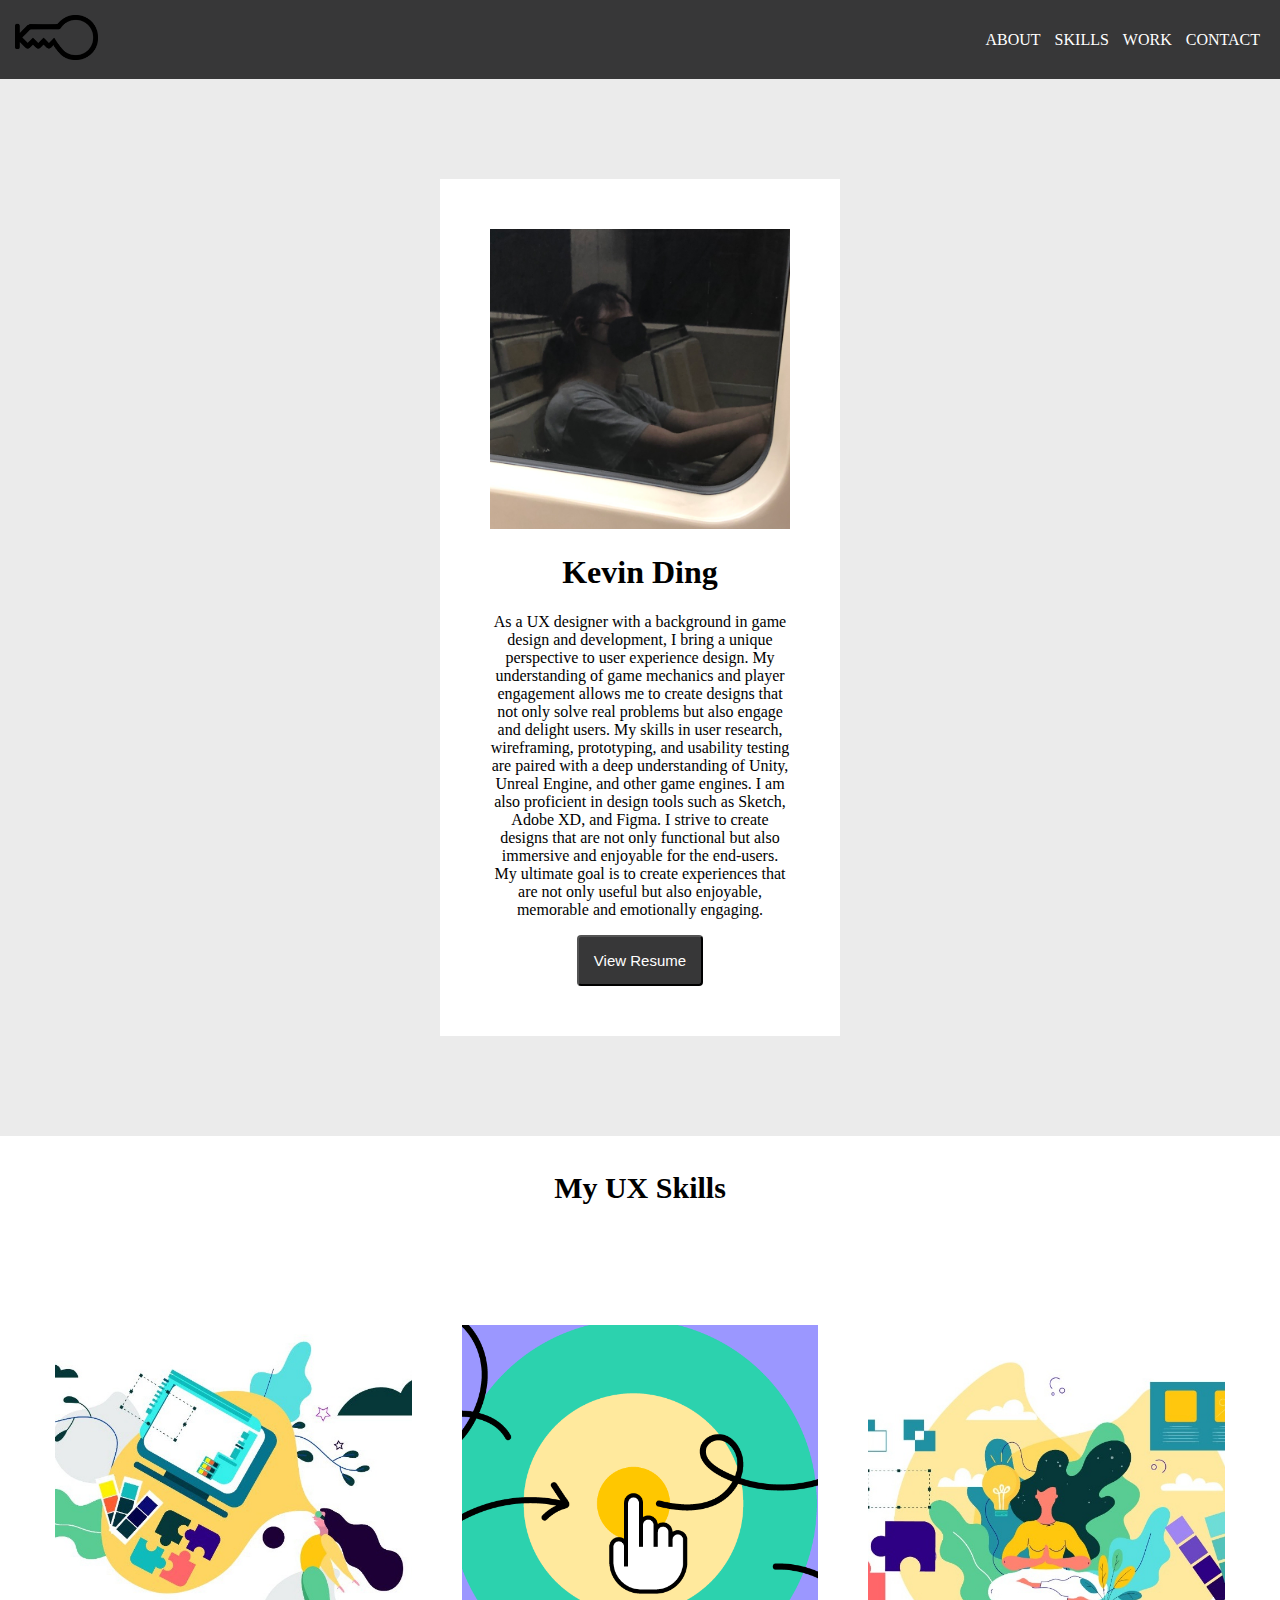
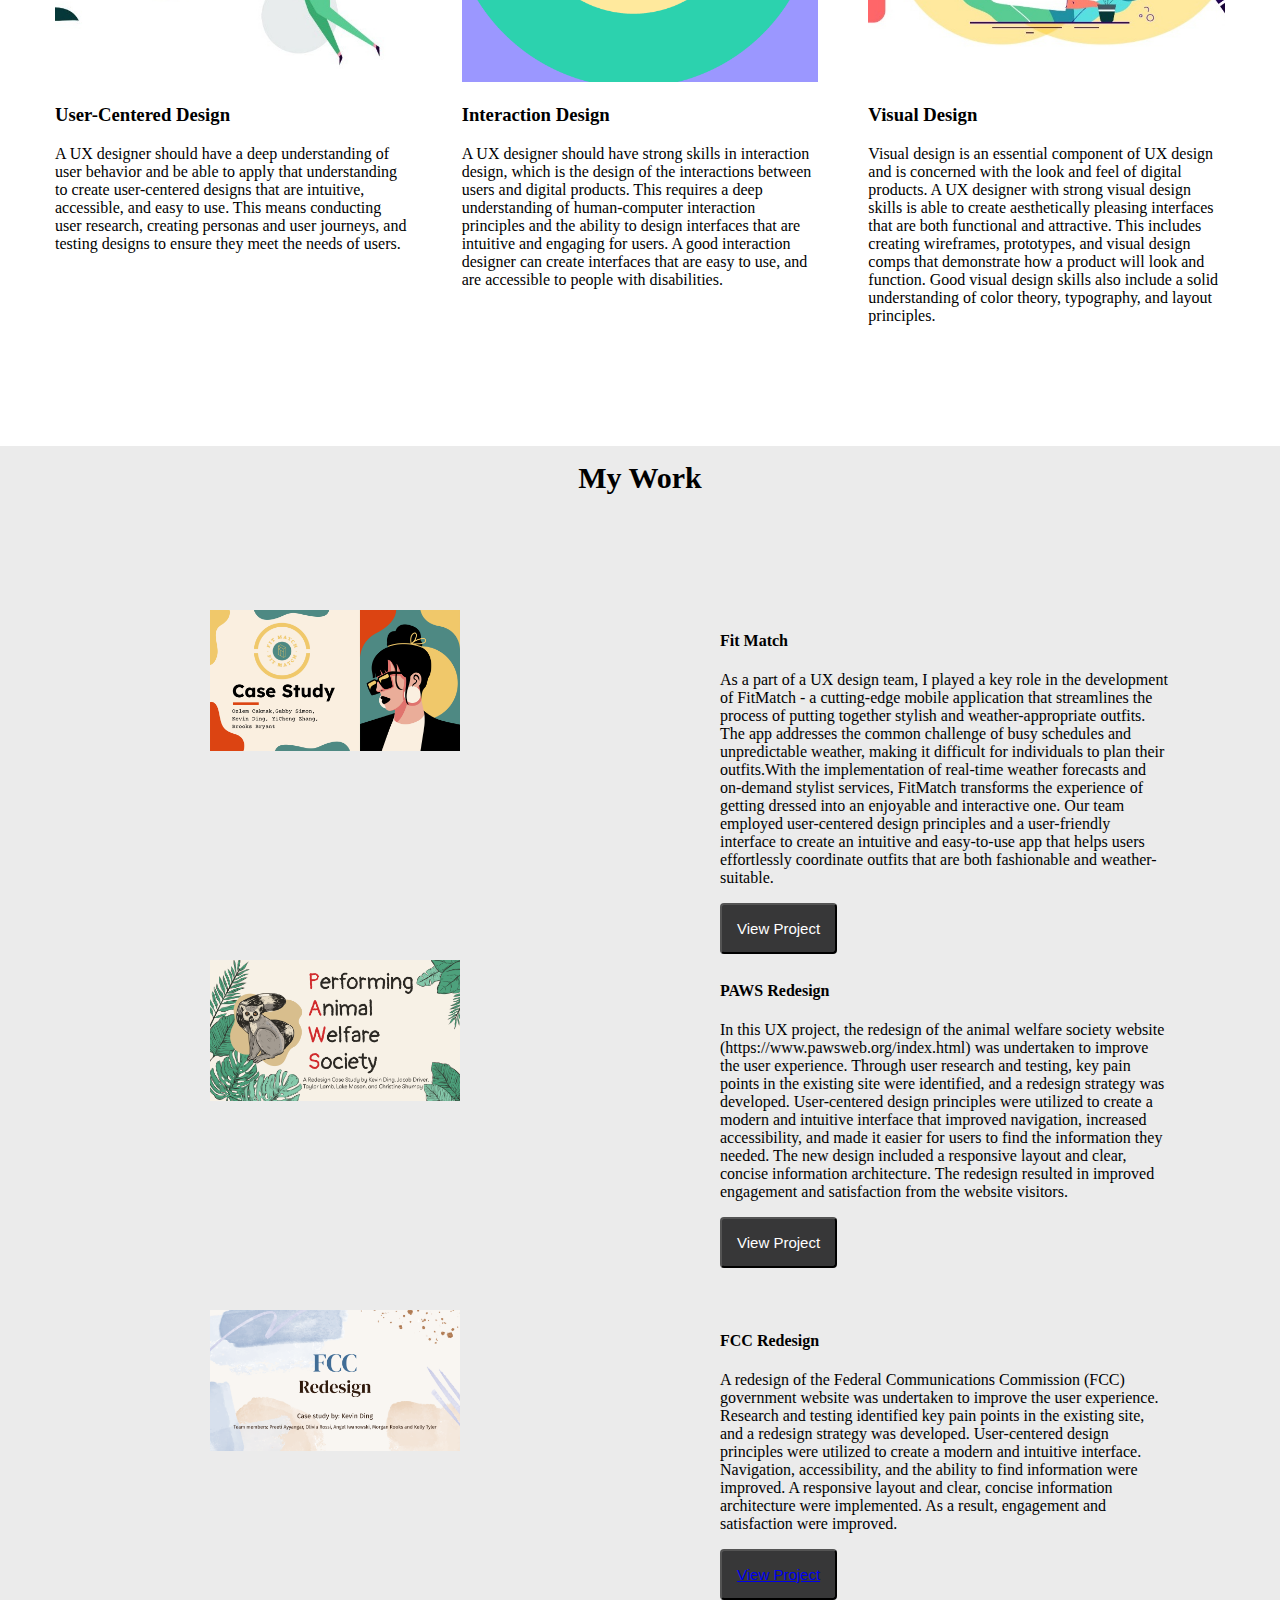
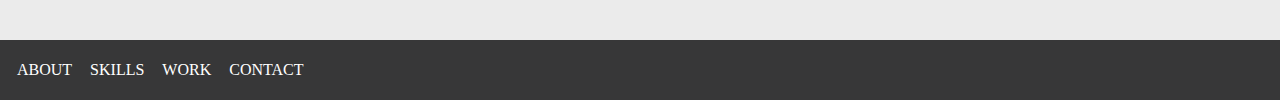
<file: index.html>
<!DOCTYPE html>
<html>
  <head>
    <title>Homework 17 Solved</title>
    <link href="css/style.css" type="text/css" rel="stylesheet">
    <script src="js/script.js"></script>
  </head>
  <body>
    <header>
      <img src="images/logo.png" class="response">
      <ul>
        <li>ABOUT</li>
        <li>SKILLS</li>
        <li>WORK</li>
        <li>CONTACT</li>
      </ul>
    </header>
    <section class="heroImg">
      <div class="content">
        <img src="images/KevinPfP.png" class="responsive">
        <h1>Kevin Ding</h1>
        <p>As a UX designer with a background in game design and development, I bring a unique perspective to user experience design. My understanding of game mechanics and player engagement allows me to create designs that not only solve real problems but also engage and delight users. My skills in user research, wireframing, prototyping, and usability testing are paired with a deep understanding of Unity, Unreal Engine, and other game engines. I am also proficient in design tools such as Sketch, Adobe XD, and Figma. I strive to create designs that are not only functional but also immersive and enjoyable for the end-users. My ultimate goal is to create experiences that are not only useful but also enjoyable, memorable and emotionally engaging.</p>
        <a href="https://drive.google.com/file/d/1bbvNZtSdo0iupG02qnIKGegLs7LPswyl/view" target="_blank">
          <button>View Resume</button>
        </a>
        
        </a>
      </div>
    </section>
    <h1 class="heading">My UX Skills</h1>
    <section class="flexContainer">
      <div>
        <img src="images/User Centered Design.png" class="responsive">
        <h3>User-Centered Design</h3>
        <p>A UX designer should have a deep understanding of user behavior and be able to apply that understanding to create user-centered designs that are intuitive, accessible, and easy to use. This means conducting user research, creating personas and user journeys, and testing designs to ensure they meet the needs of users.</p>
      </div>
      <div>
        <img src="images/Interaction Design.png" class="responsive">
        <h3>Interaction Design</h3>
        <p>A UX designer should have strong skills in interaction design, which is the design of the interactions between users and digital products. This requires a deep understanding of human-computer interaction principles and the ability to design interfaces that are intuitive and engaging for users. A good interaction designer can create interfaces that are easy to use, and are accessible to people with disabilities.</p>
      </div>
      <div>
        <img src="images/Visual Design.png" class="responsive">
        <h3>Visual Design</h3>
        <p>Visual design is an essential component of UX design and is concerned with the look and feel of digital products. A UX designer with strong visual design skills is able to create aesthetically pleasing interfaces that are both functional and attractive. This includes creating wireframes, prototypes, and visual design comps that demonstrate how a product will look and function. Good visual design skills also include a solid understanding of color theory, typography, and layout principles.</p>
      </div>
    </section>

    <section class="myWork">
      <h1 class="heading">My Work</h1>
      <div class="workGrid">
        <div class="img1">
          <img src="images\Fit Match Case Study.png" class="responses">
        </div>
        <div class="content1">
          <h4>Fit Match</h4>
          <p>As a part of a UX design team, I played a key role in the development of FitMatch - a cutting-edge mobile application that streamlines the process of putting together stylish and weather-appropriate outfits. The app addresses the common challenge of busy schedules and unpredictable weather, making it difficult for individuals to plan their outfits.With the implementation of real-time weather forecasts and on-demand stylist services, FitMatch transforms the experience of getting dressed into an enjoyable and interactive one. Our team employed user-centered design principles and a user-friendly interface to create an intuitive and easy-to-use app that helps users effortlessly coordinate outfits that are both fashionable and weather-suitable.</p>
          <button>View Project</button>
        </div>
        <div class="img2">
          <img src="images\PAWS Redesign Case Study.png" class="responses">
        </div>
        <div class="content2">
          <h4>PAWS Redesign</h4>
          <p>In this UX project, the redesign of the animal welfare society website (https://www.pawsweb.org/index.html) was undertaken to improve the user experience. Through user research and testing, key pain points in the existing site were identified, and a redesign strategy was developed. User-centered design principles were utilized to create a modern and intuitive interface that improved navigation, increased accessibility, and made it easier for users to find the information they needed. The new design included a responsive layout and clear, concise information architecture. The redesign resulted in improved engagement and satisfaction from the website visitors.</p>
          <button>View Project</button>
        </div>
        <div class="img3">
          <img src="images/FCC Redesign Case Study.png" class="responses">
        </div>
        <div class="content3">
          <h4>FCC Redesign</h4>
          <p>A redesign of the Federal Communications Commission (FCC) government website was undertaken to improve the user experience. Research and testing identified key pain points in the existing site, and a redesign strategy was developed. User-centered design principles were utilized to create a modern and intuitive interface. Navigation, accessibility, and the ability to find information were improved. A responsive layout and clear, concise information architecture were implemented. As a result, engagement and satisfaction were improved.</p>
          <button><a href="FCC.html">View Project</a></button>



        </div>
      </div>
    </section>
    <footer>
      <ul>
        <li>ABOUT</li>
        <li>SKILLS</li>
        <li>WORK</li>
        <li>CONTACT</li>
      </ul>
    </footer>
  </body>
</html>
</file>
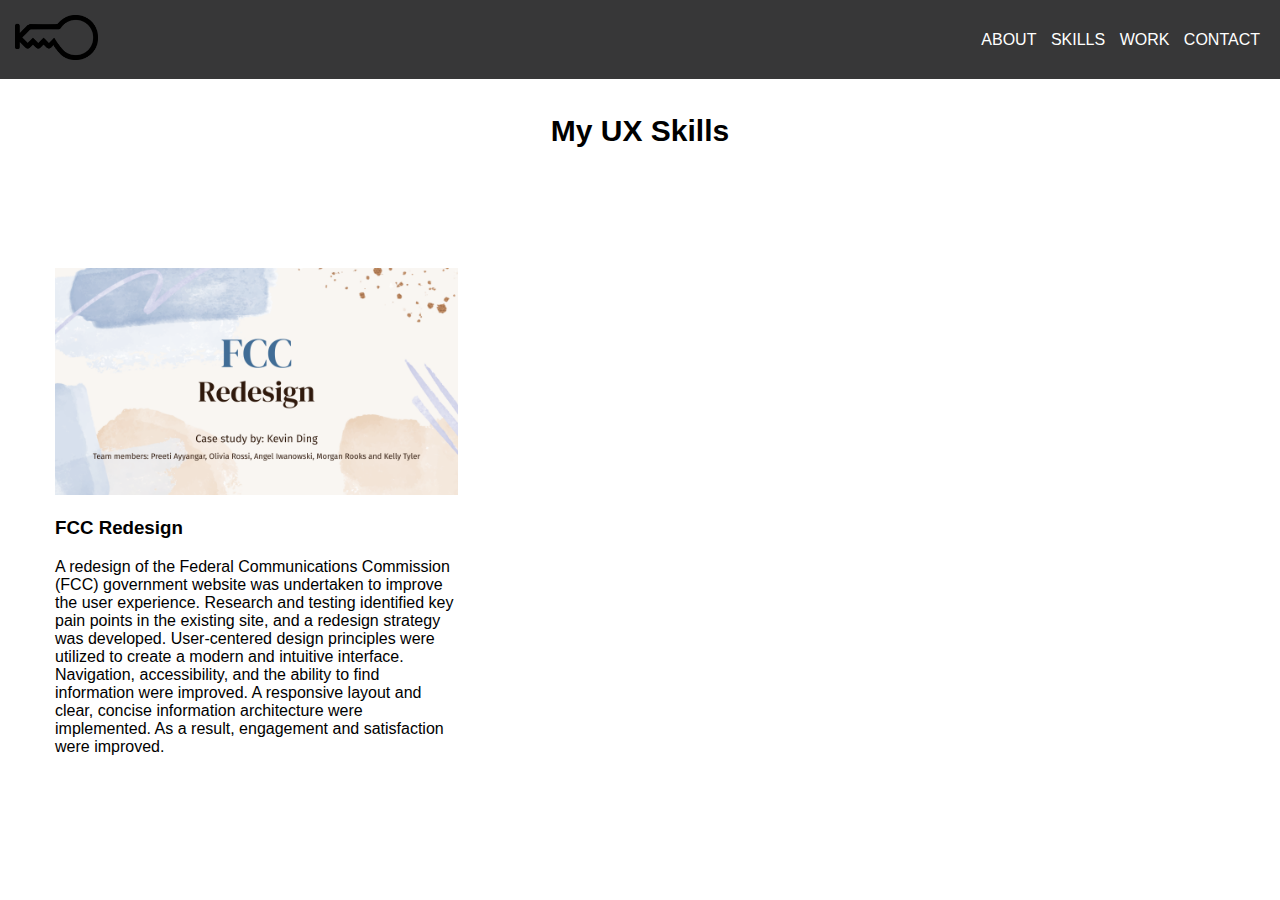
<file: FCC.html>
<!DOCTYPE html>
<html>
  <head>
    <title>FCC Redesign Case Study</title>
    <link href="css/Fcc.css" type="text/css" rel="stylesheet">
  </head>
  <body>
    <header>
    <a href="index.html">
        <img src="images/logo.png" class="response">
    </a>   
      <ul>
        <li>ABOUT</li>
        <li>SKILLS</li>
        <li>WORK</li>
        <li>CONTACT</li>
      </ul>
    </header>
    
        
        </a>
      </div>
    </section>
    <h1 class="heading">My UX Skills</h1>
    <section class="flexContainer">
      <div>
        <img src="images/FCC Redesign Case Study.png" class="responsive">
        <h3>FCC Redesign</h3>
        <p>A redesign of the Federal Communications Commission (FCC) government website was undertaken to improve the user experience. Research and testing identified key pain points in the existing site, and a redesign strategy was developed. User-centered design principles were utilized to create a modern and intuitive interface. Navigation, accessibility, and the ability to find information were improved. A responsive layout and clear, concise information architecture were implemented. As a result, engagement and satisfaction were improved.</p>
</file>
<file: css/style.css>
body {
  margin: 0;
}
header {
  background-color: #373738;
  padding: 15px;
}
header ul {
  float: right;
  color: white;
}
header li {
  display: inline-block;
  padding: 0px 5px;
}
header p {
  display: inline-block;
}
.heroImg {
  background-color: #EBEBEB;
  padding: 100px 15px;
}
.content {
  max-width: 300px;
  margin: 0 auto;
  padding: 50px;
  background-color: #FFFFFF;
  text-align: center;
}
button {
  padding: 15px;
  background-color: #373738;
  color: white;
  font-size: 15px;
  border-radius: 4px;
  transition: all 0.3s ease-in-out;
  }
  
  button:hover {
  background-color: #3e3e3f;
  transform: scale(1.1);
  cursor: pointer;
  
}
footer {
  background-color: #373738;
  padding: 5px;
  color: white;
}
footer ul {
  list-style: none;
  padding-left: 5px;
}
footer li {
  display: inline-block;
  padding: 0px 7px;
}
.heading {
  text-align: center;
  padding: 15px 5px;
  font-size: 30px;
}
/* My UX Skills Section */
.flexContainer {
  display: flex;
  padding: 60px 30px;
}
.flexContainer div {
  width: 33%;
  padding: 25px;
}

/* My Work Section */
.myWork {
  padding: 60px 30px;
  padding-top: 0;
  background-color: #EBEBEB;
}
.workGrid {
  display: grid;
  grid-template-columns: 50% 50%;
  grid-template-rows: 350px 350px 350px;
  grid-template-areas:
  "img1 content1"
  "img2 content2"
  "img3 content3"
  ;
}
.workGrid img {
  width: 100%;
  max-width: 250px;
  margin: 0 auto;
  display: block;
}
.img1 {
  grid-area: img1;
}
.img2 {
  grid-area: img2;
}
.img3 {
  grid-area: img3;
}
.img1, .img2, .img3, .content1, .content2, .content3 {
  padding: 80px;
}
.content1 {
  grid-area: content1;
}
.content2 {
  grid-area: content2;
}
.content3 {
  grid-area: content3;
}

.heroGrid{
  display: grid;
  grid-template-areas: 'hero1 hero2';
  grid-template-rows: 25% 75%;
  font-family: "Lora";
  color: white;
  text-align: center;
}

.responsive {
  max-width: 100%;
  height: auto;
}

.response {
  width: auto;
  height: 45px;
  }

  .responses {
    width: 200%; 
    height: auto;
  }
</file>
<file: css/Fcc.css>
body {
    margin: 0;
  }
  header {
    background-color: #373738;
    padding: 15px;
  }
  header ul {
    float: right;
    color: white;
  }
  header li {
    display: inline-block;
    padding: 0px 5px;
  }
  header p {
    display: inline-block;
  }
  .heroImg {
    background-color: #EBEBEB;
    padding: 100px 15px;
  }
  .content {
    max-width: 300px;
    margin: 0 auto;
    padding: 50px;
    background-color: #FFFFFF;
    text-align: center;
  }
  button {
    padding: 15px;
    background-color: #373738;
    color: white;
    font-size: 15px;
    border-radius: 4px;
  }
  footer {
    background-color: #373738;
    padding: 5px;
    color: white;
  }
  footer ul {
    list-style: none;
    padding-left: 5px;
  }
  footer li {
    display: inline-block;
    padding: 0px 7px;
  }
  .heading {
    text-align: center;
    padding: 15px 5px;
    font-size: 30px;
  }
  /* My UX Skills Section */
  .flexContainer {
    display: flex;
    padding: 60px 30px;
  }
  .flexContainer div {
    width: 33%;
    padding: 25px;
  }
  
  /* My Work Section */
  .myWork {
    padding: 60px 30px;
    padding-top: 0;
    background-color: #EBEBEB;
  }
  .workGrid {
    display: grid;
    grid-template-columns: 50% 50%;
    grid-template-rows: 350px 350px 350px;
    grid-template-areas:
    "img1 content1"
    "img2 content2"
    "img3 content3"
    ;
  }
  .workGrid img {
    width: 100%;
    max-width: 250px;
    margin: 0 auto;
    display: block;
  }
  .img1 {
    grid-area: img1;
  }
  .img2 {
    grid-area: img2;
  }
  .img3 {
    grid-area: img3;
  }
  .img1, .img2, .img3, .content1, .content2, .content3 {
    padding: 80px;
  }
  .content1 {
    grid-area: content1;
  }
  .content2 {
    grid-area: content2;
  }
  .content3 {
    grid-area: content3;
  }
  
  .heroGrid{
    display: grid;
    grid-template-areas: 'hero1 hero2';
    grid-template-rows: 25% 75%;
    font-family: "Lora";
    color: white;
    text-align: center;
  }
  
  .responsive {
    max-width: 100%;
    height: auto;
  }

  @media (max-width: 768px) {
    header ul {
      float: none;
      text-align: center;
    }
    header li {
      display: block;
      margin: 15px 0;
    }
    .flexContainer {
      flex-direction: column;
    }
    .flexContainer div {
      width: 100%;
      padding: 15px;
    }
    .myWork {
      padding: 30px;
    }
    .workGrid {
      grid-template-columns: 100%;
      grid-template-rows: auto;
      grid-template-areas:
      "img1"
      "content1"
      "img2"
      "content2"
      "img3"
      "content3"
      ;
    }
  }
  
  button {
    padding: 15px;
    background-color: #373738;
    color: white;
    font-size: 15px;
    border-radius: 4px;
    border: none;
    box-shadow: 0px 4px 4px rgba(0, 0, 0, 0.25);
    cursor: pointer;
}

header ul li {
    display: inline-block;
    padding: 0px 5px;
    cursor: pointer;
}

header ul li:hover {
    background-color: #585859;
}

body {
    margin: 0;
    font-family: 'Arial', sans-serif;
}
.response {
    width: auto;
    height: 45px;
    }
</file>
